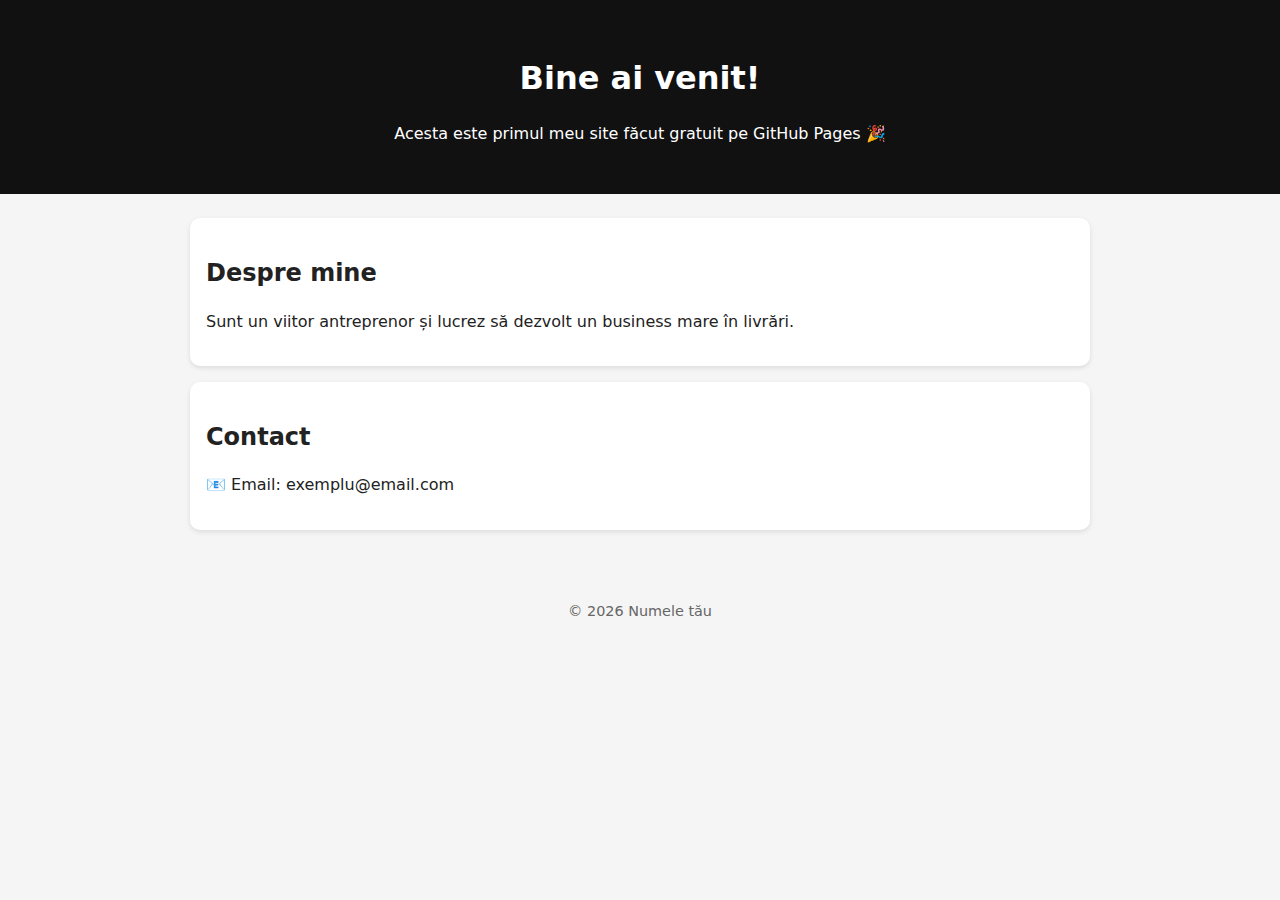
<file: index.html>
<!doctype html>
<html lang="ro">
<head>
  <meta charset="utf-8" />
  <meta name="viewport" content="width=device-width,initial-scale=1" />
  <title>Site-ul meu gratuit</title>
  <link rel="stylesheet" href="styles.css" />
</head>
<body>
  <header class="site-header">
    <h1>Bine ai venit!</h1>
    <p>Acesta este primul meu site făcut gratuit pe GitHub Pages 🎉</p>
  </header>

  <main class="content">
    <section>
      <h2>Despre mine</h2>
      <p>Sunt un viitor antreprenor și lucrez să dezvolt un business mare în livrări.</p>
    </section>

    <section>
      <h2>Contact</h2>
      <p>📧 Email: exemplu@email.com</p>
    </section>
  </main>

  <footer class="site-footer">
    <p>© <span id="year"></span> Numele tău</p>
  </footer>

  <script>
    document.getElementById('year').textContent = new Date().getFullYear();
  </script>
</body>
</html>
</file>
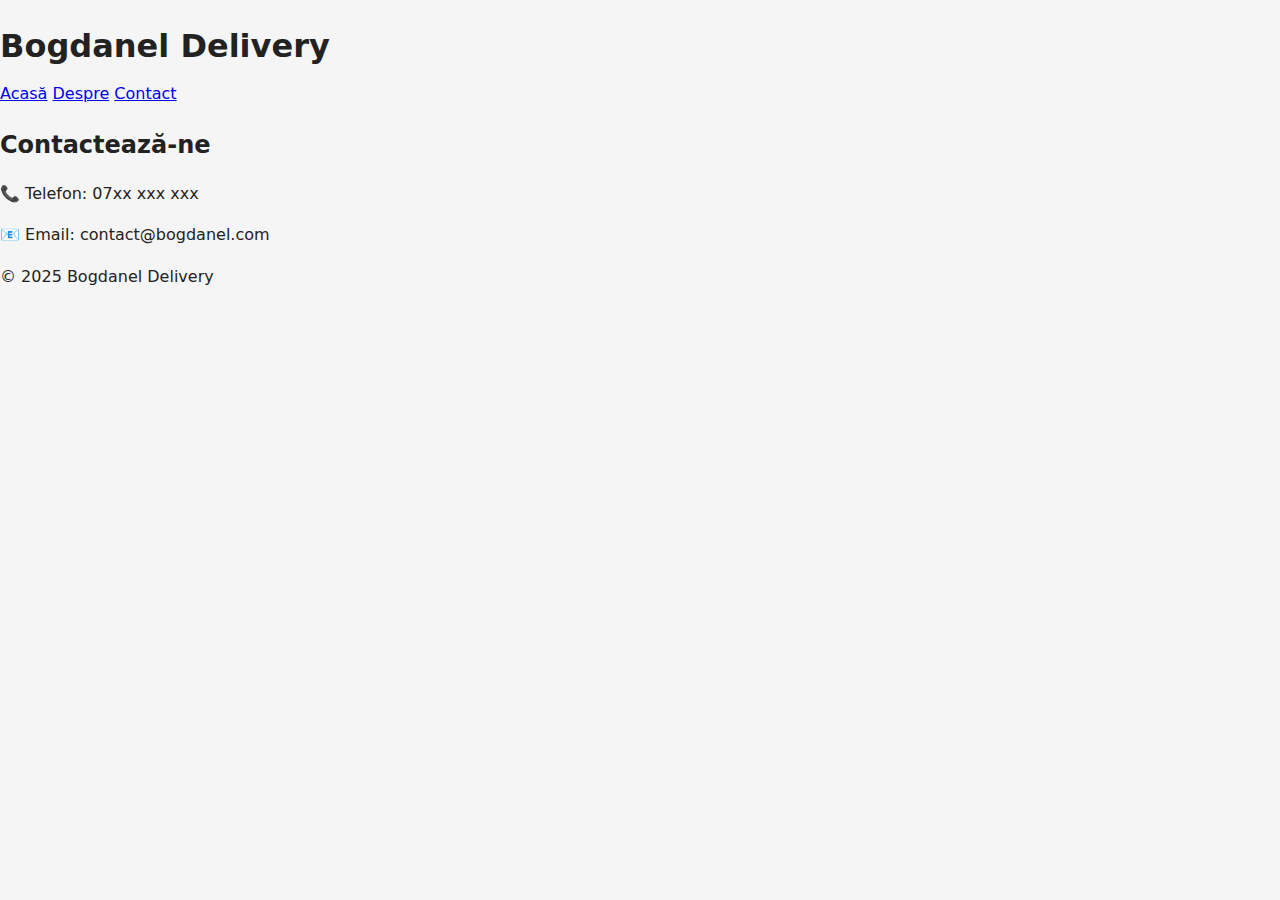
<file: contact.html>
<!doctype html>
<html lang="ro">
<head>
  <meta charset="utf-8" />
  <meta name="viewport" content="width=device-width,initial-scale=1" />
  <title>Contact | Bogdanel Delivery</title>
  <link rel="stylesheet" href="styles.css" />
</head>
<body>
  <header>
    <h1>Bogdanel Delivery</h1>
    <nav>
      <a href="index.html">Acasă</a>
      <a href="despre.html">Despre</a>
      <a href="contact.html">Contact</a>
    </nav>
  </header>

  <main>
    <h2>Contactează-ne</h2>
    <p>📞 Telefon: 07xx xxx xxx</p>
    <p>📧 Email: contact@bogdanel.com</p>
  </main>

  <footer>
    <p>© 2025 Bogdanel Delivery</p>
  </footer>
</body>
</html>
</file>
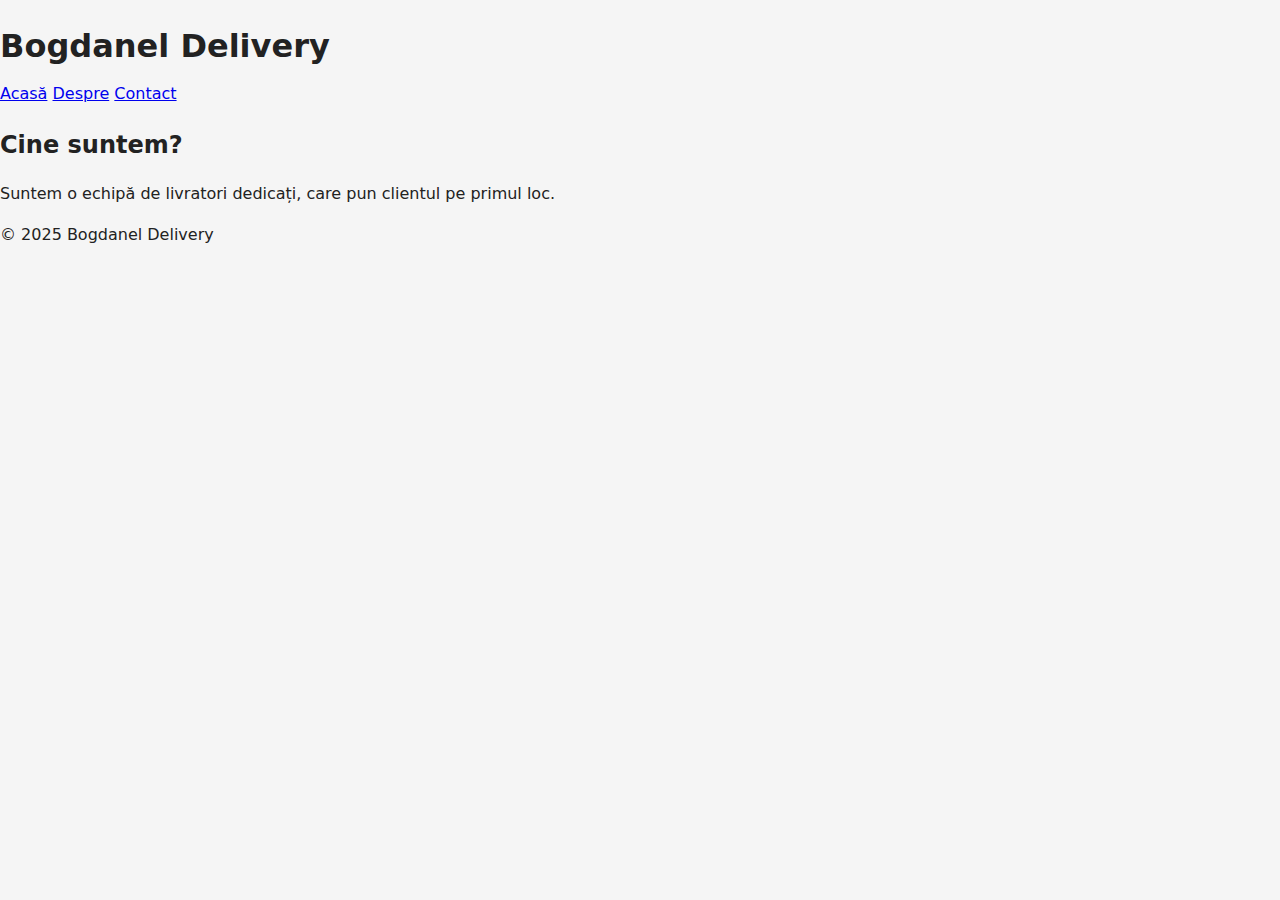
<file: despre.html>
<!doctype html>
<html lang="ro">
<head>
  <meta charset="utf-8" />
  <meta name="viewport" content="width=device-width,initial-scale=1" />
  <title>Despre noi | Bogdanel Delivery</title>
  <link rel="stylesheet" href="styles.css" />
</head>
<body>
  <header>
    <h1>Bogdanel Delivery</h1>
    <nav>
      <a href="index.html">Acasă</a>
      <a href="despre.html">Despre</a>
      <a href="contact.html">Contact</a>
    </nav>
  </header>

  <main>
    <h2>Cine suntem?</h2>
    <p>Suntem o echipă de livratori dedicați, care pun clientul pe primul loc.</p>
  </main>

  <footer>
    <p>© 2025 Bogdanel Delivery</p>
  </footer>
</body>
</html>
</file>
<file: styles.css>
:root {
  font-family: system-ui, -apple-system, "Segoe UI", Roboto, Arial;
}
body {
  margin: 0;
  background: #f5f5f5;
  color: #222;
  line-height: 1.6;
}
.site-header {
  background: #111;
  color: #fff;
  padding: 2rem;
  text-align: center;
}
.content {
  padding: 1.5rem;
  max-width: 900px;
  margin: 0 auto;
}
.site-footer {
  text-align: center;
  padding: 1rem;
  color: #666;
  font-size: 0.9rem;
}
h1, h2 {
  margin-bottom: 0.5rem;
}
section {
  background: #fff;
  margin-bottom: 1rem;
  padding: 1rem;
  border-radius: 10px;
  box-shadow: 0 2px 5px rgba(0,0,0,0.1);
}
</file>
